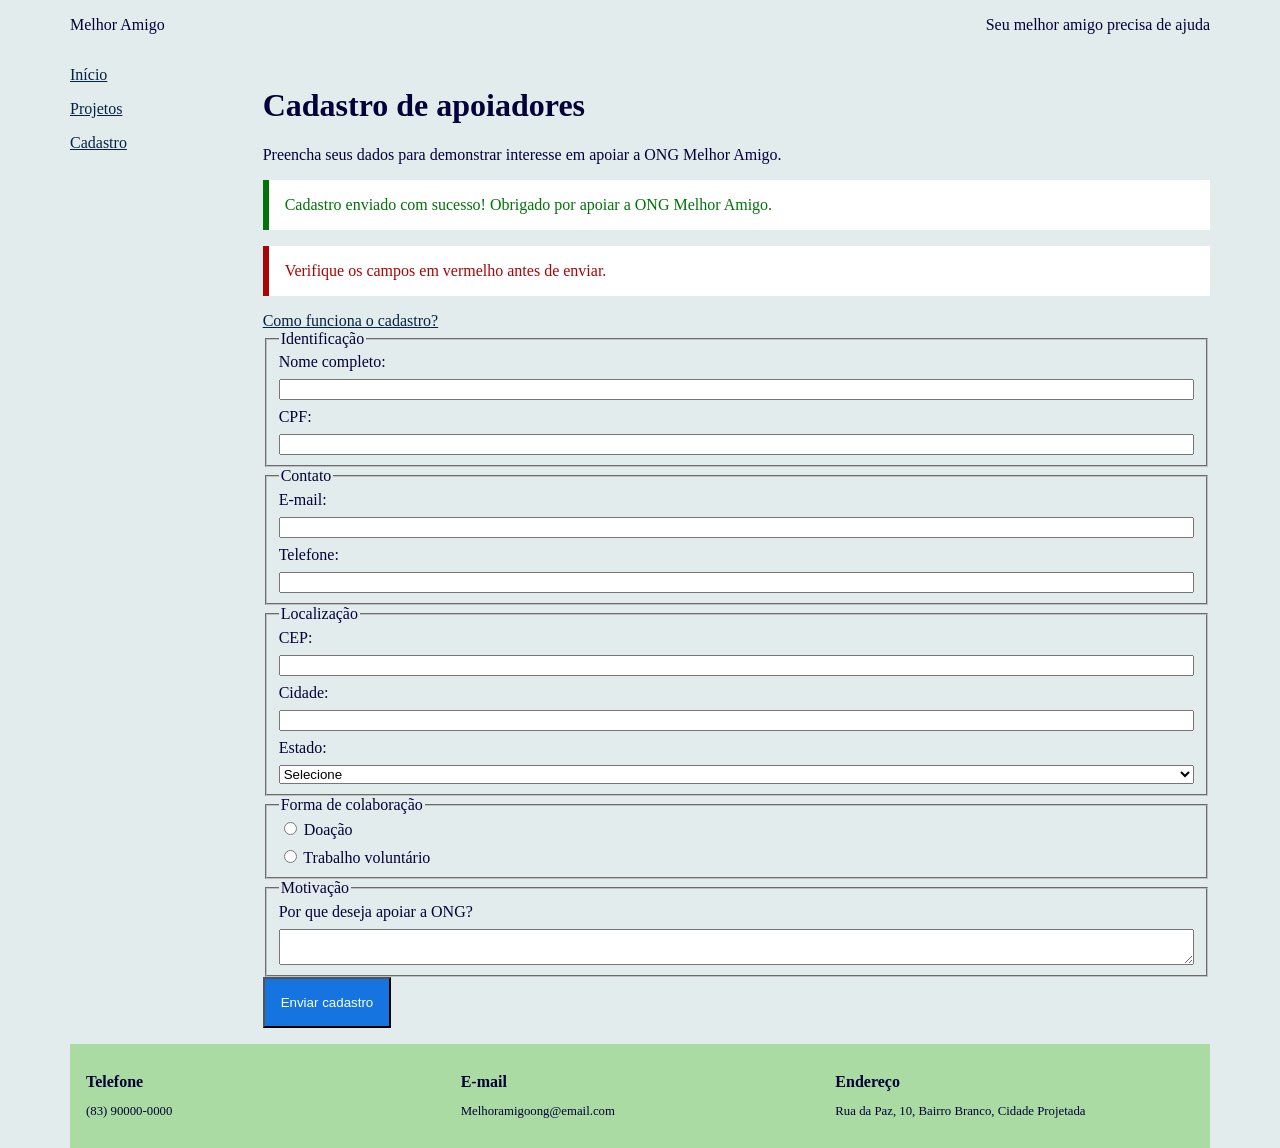
<file: html/cadastro.html>
<!DOCTYPE html>
<html lang="pt-BR">
  
<head>
  <meta charset="UTF-8">
  <meta name="viewport" content="width=device-width, initial-scale=1.0">

  <title>Cadastro | Melhor Amigo</title>

  <link rel="stylesheet" href="../css/variaveis.css">
  <link rel="stylesheet" href="../css/style.css">
  <script src="../js/main.js" defer></script>

</head>

<body>
    <header>
        <p>Melhor Amigo</p>
        <p>Seu melhor amigo precisa de ajuda</p>

    </header>

   <nav>
        <input type="checkbox" id="menu-toggle">
        <label for="menu-toggle">☰ Menu</label>

        <div class="menu-links">
            <a href="index.html">Início</a>
            <div class="dropdown">
                <a href="projetos.html">Projetos</a>
                <div class="submenu">
                    <a href="projetos.html#resgate">Resgate</a>
                    <a href="projetos.html#transformacao">Transformação</a>
                    <a href="projetos.html#adocao">Adoção responsável</a>
                </div>
            </div>
            <a href="cadastro.html">Cadastro</a>
        </div>
    </nav>

    <main>
        <h1>Cadastro de apoiadores</h1>
        <p>
            Preencha seus dados para demonstrar interesse em apoiar a ONG Melhor Amigo.
        </p>

<div class="alerta alerta-sucesso" role="alert">
    Cadastro enviado com sucesso! Obrigado por apoiar a ONG Melhor Amigo.
</div>

<div class="alerta alerta-erro" role="alert">
    Verifique os campos em vermelho antes de enviar.
</div>

<a href="#modal-info">Como funciona o cadastro?</a>

        <form> 
            <fieldset> 
                <legend>Identificação</legend>
                <label for="nome">Nome completo:</label>
                <input type="text" id="nome" name="nome" required>

                <label for="cpf">CPF:</label>
                <input type="text" id="cpf" name="cpf" pattern="[0-9]{11}">

            </fieldset>

            <fieldset>
                <legend>Contato</legend>

                <label for="email">E-mail:</label>
                <input type="email" id="email" name="email" required>

                <label for="telefone">Telefone:</label>
                <input type="tel" id="telefone" name="telefone" pattern="[0-9]{2}[0-9]{5}[0-9]{4}">

            </fieldset>

            <fieldset>
                <legend>Localização</legend>

                <label for="cep">CEP:</label>
                <input type="text" id="cep" name="cep" inputmode="numeric" pattern="[0-9]{5}[0-9]{3}">

                <label for="cidade">Cidade:</label>
                <input type="text" id="cidade" name="cidade">

                <label for="estado">Estado:</label>
                <select id="estado" name="estado">
                    <option value="">Selecione</option>
                    <option value="pb">PB</option>
                    <option value="rn">RN</option>
                    <option value="pe">PE</option>
                    <option value="sp">SP</option>
                    <option value="rj">RJ</option>
                    <option value="mg">MG</option>
                </select>

            </fieldset>

            <fieldset>
                <legend>Forma de colaboração</legend>

                <label>
                    <input type="radio" name="colaboracao" value="doacao">
                    Doação
                </label>

                <label>
                    <input type="radio" name="colaboracao" value="volutariado">
                    Trabalho voluntário
                </label>

            </fieldset>

            <fieldset>
                <legend>Motivação</legend>
                <label for="motivacao">Por que deseja apoiar a ONG?</label>
                <textarea id="motivacao" name="motivacao"></textarea>

            </fieldset>

            <button type="submit">Enviar cadastro</button>


        </form>

<div id="modal-info" class="modal" role="dialog" aria-labelledby="modal-titulo">
    <div class="modal-conteudo">
        <h2 id="modal-titulo">Como funciona o cadastro</h2>
        <p>Após o envio, nossa equipe entrará em contato em até 3 dias úteis para combinar a melhor forma de você colaborar.</p>
        <a href="#">Fechar</a>
    </div>
</div>

    </main>


    <footer>
        <section>
            <h2>Telefone</h2>
            <p>(83) 90000-0000</p>
        </section>

        <section>
            <h2>E-mail</h2>
            <p>Melhoramigoong@email.com</p>
        </section>

        <section>
            <h2>Endereço</h2>
            <p>Rua da Paz, 10, Bairro Branco, Cidade Projetada</p>
        </section>
        
    </footer>


</body>

</html>
</file>
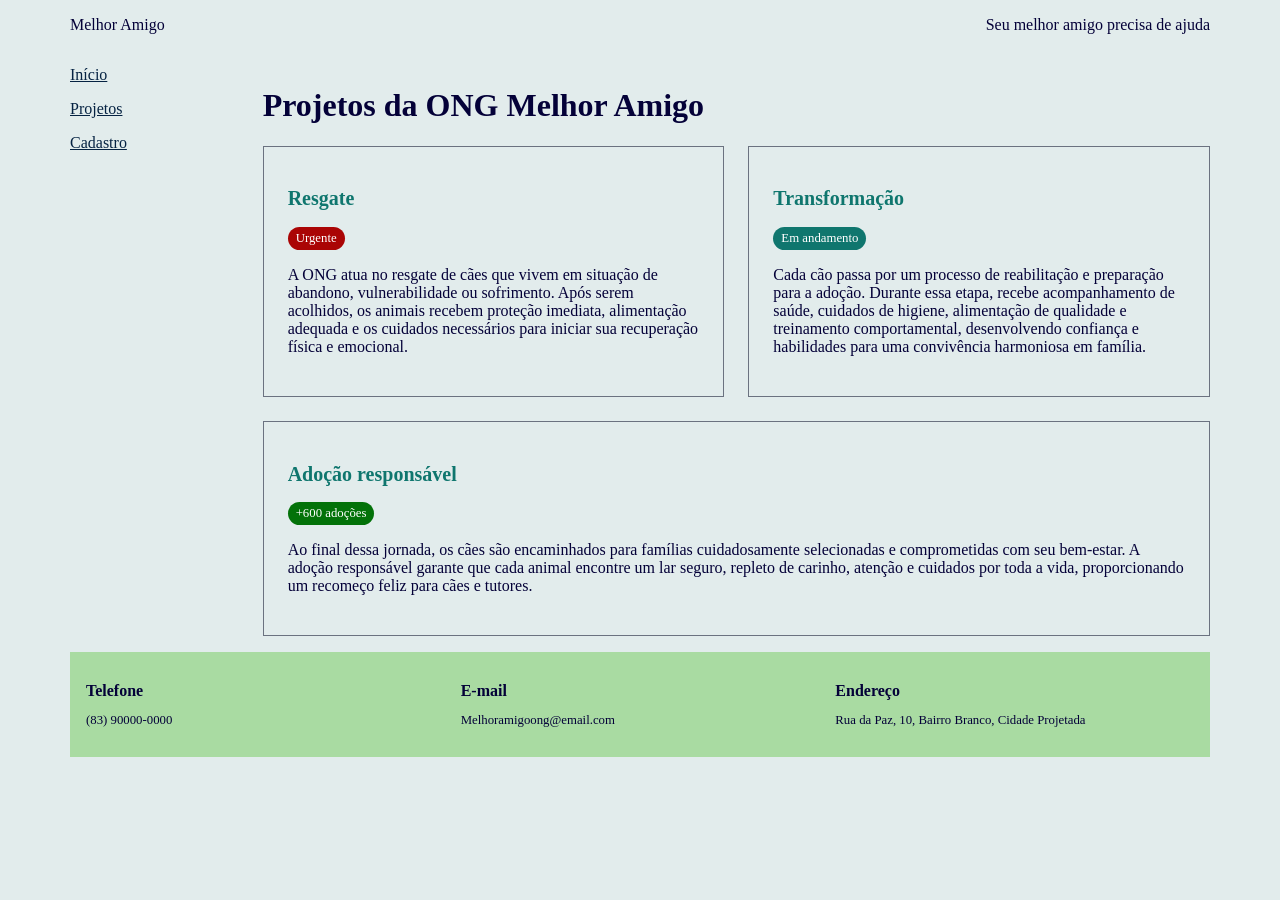
<file: html/projetos.html>
<!DOCTYPE html>
<html lang="pt-BR">
    

<head>
  <meta charset="UTF-8">  
  <meta name="viewport" content="width=device-width, initial-scale=1.0">
  <title>Projetos | Melhor Amigo</title>

  <link rel="stylesheet" href="../css/variaveis.css">
  <link rel="stylesheet" href="../css/style.css">
  <script src="../js/main.js" defer></script>

</head>

<body>
    <header>
        <p>Melhor Amigo</p>
        <p>Seu melhor amigo precisa de ajuda</p>
    </header>  
   <nav>
        <input type="checkbox" id="menu-toggle">
        <label for="menu-toggle">☰ Menu</label>

        <div class="menu-links">
            <a href="index.html">Início</a>
            <div class="dropdown">
                <a href="projetos.html">Projetos</a>
                <div class="submenu">
                    <a href="projetos.html#resgate">Resgate</a>
                    <a href="projetos.html#transformacao">Transformação</a>
                    <a href="projetos.html#adocao">Adoção responsável</a>
                </div>
            </div>
            <a href="cadastro.html">Cadastro</a>
        </div>
    </nav>
    
    <main>
            <h1>Projetos da ONG Melhor Amigo</h1>
            <div class="cartoes">
            <section id="resgate">
                <h2>Resgate</h2>
                <span class="badge badge-urgente">Urgente</span>
                <p>
                    A ONG atua no resgate de cães que vivem em situação de abandono, vulnerabilidade ou sofrimento. Após serem acolhidos, os animais recebem proteção imediata, alimentação adequada e os cuidados necessários para iniciar sua recuperação física e emocional.
                </p>
            </section>

            <section id="transformacao">
                <h2>Transformação</h2>
                <span class="badge badge-ativo">Em andamento</span>
                <p>
                    Cada cão passa por um processo de reabilitação e preparação para a adoção. Durante essa etapa, recebe acompanhamento de saúde, cuidados de higiene, alimentação de qualidade e treinamento comportamental, desenvolvendo confiança e habilidades para uma convivência harmoniosa em família.
                </p>
            </section>

            <section id="adocao">
                <h2>Adoção responsável</h2>
                <span class="badge badge-sucesso">+600 adoções</span>
                <p>
                    Ao final dessa jornada, os cães são encaminhados para famílias cuidadosamente selecionadas e comprometidas com seu bem-estar. A adoção responsável garante que cada animal encontre um lar seguro, repleto de carinho, atenção e cuidados por toda a vida, proporcionando um recomeço feliz para cães e tutores.
                </p>
            </section>
            </div>
    </main>
    
    <footer>
        <section>
            <h2>Telefone</h2>
            <p>(83) 90000-0000</p>
        </section>

        <section>
            <h2>E-mail</h2>
            <p>Melhoramigoong@email.com</p>
        </section>

        <section>
            <h2>Endereço</h2>
            <p>Rua da Paz, 10, Bairro Branco, Cidade Projetada</p>
        </section>
    </footer>

</body>
</html>
</file>
<file: css/variaveis.css>
/* =========================================================
   DESIGN SYSTEM — ONG Melhor Amigo
   Arquivo base de variáveis. Reutilizável em outros projetos:
   troque só os VALORES, mantenha os NOMES.

   Como usar: em cada página, dentro do <head>, ANTES do style.css:
   <link rel="stylesheet" href="css/variaveis.css">
   <link rel="stylesheet" href="css/style.css">
   ========================================================= */

:root {

  /* ---------- 1. CORES (mínimo 8) ----------
     Preencha com hexadecimais (#rrggbb).
     Regra de acessibilidade: texto sobre fundo precisa de
     contraste mínimo 4.5:1 (WCAG AA). Teste em:
     webaim.org/resources/contrastchecker                     */

  /* Primárias — identidade da ONG (botões, links, destaques) */
  --cor-primaria: #1574E0;  /* TODO */
  --cor-primaria-escura:   #052242;  /* TODO: hover/foco da primária */

  /* Secundárias — apoio e chamadas para ação */
  --cor-secundaria:  #0f766e;  /* TODO */
  --cor-destaque:    #b45309;  /* TODO: ex. botão "Doar" */

  /* Neutras — texto, fundos e bordas */
  --cor-texto:    #040138;  /* TODO: quase preto */
  --cor-texto-suave:  #4b5563;  /* TODO: textos secundários */
  --cor-fundo:    #e2ecec;  /* TODO: fundo da página */
  --cor-superficie: #a9dba2;  /* TODO: fundo de cartões/seções */
  --cor-borda:      #6b7280;  /* TODO */

  /* Feedback — mensagens de formulário */
  --cor-sucesso:    #037209;  /* TODO */
  --cor-erro:       #aa0505;  /* TODO */


  /* ---------- 2. TIPOGRAFIA (mínimo 5 níveis) ----------
     Use rem (1rem = 16px por padrão). Pense: qual elemento
     do SEU HTML usa cada nível?                               */

  --fonte-base:   system-ui, "Segoe UI", Roboto, sans-serif;  /* TODO: família da fonte */

  --texto-sm:        0.8rem;  /* TODO: ex. rodapé */
  --texto-base:        1rem;  /* TODO: parágrafos */
  --texto-lg:       1.25rem;  /* TODO: h2 */
  --texto-xl:       1.56rem;  /* TODO: h1 */
  --texto-2xl:      1.95rem;  /* TODO: ex. cabeçaho */


  /* ---------- 3. ESPAÇAMENTOS (escala modular) ----------
     Escolha UMA regra e siga à risca (ex.: múltiplos de 8px).  */

  --espaco-1:              0.5rem;  /* TODO */
  --espaco-2:              1rem;  /* TODO */
  --espaco-3:              1.5rem;  /* TODO */
  --espaco-4:              2rem;  /* TODO */
  --espaco-5:              3rem;  /* TODO */
}
</file>
<file: css/style.css>
body {
     background-color: var(--cor-fundo);
     color: var(--cor-texto);

     display: grid;
     grid-template-columns: repeat(12, 1fr);
     gap: var(--espaco-2);
     
img {
  max-width: 100%;
}

   }

header {
     grid-column: span 12;
     display: flex;
     justify-content: space-between;
     align-items: center;
     flex-wrap: wrap;
   }

nav {
     grid-column: span 12;
     display: flex;
     gap: var(--espaco-2);
     flex-wrap: wrap;
   }

main {
     grid-column: span 12;
   }

a {
  color: var(--cor-primaria-escura);
  transition: color 0.3s;
    }

a:hover {
  color: var(--cor-secundaria);
}

button:focus {
  outline: 3px solid var(--cor-destaque);
  outline-offset: 2px;
}

button:active {
  transform: scale(0.97);
}

button:disabled {
  opacity: 0.5;
  cursor: not-allowed;
}

h2 {
  color: var(--cor-secundaria);
  font-size: var(--texto-lg);
}

footer {
     background-color: var(--cor-superficie);
     font-size: var(--texto-sm);
     padding: var(--espaco-2);
     grid-column: span 12;

}
footer h2 {
    font-size: var(--texto-base);
    color: var(--cor-texto);
    
}


button {
     background-color: var(--cor-primaria);
     color: #FFFFFF;

     padding: var(--espaco-2);
     transition: background-color 0.3s;
     cursor: pointer;
   }

button:hover {
     background-color: var(--cor-primaria-escura);
   }


fieldset  {
  display: flex;
  flex-direction: column;
  gap: var(--espaco-1);

}

.cartoes {
  display: flex;
  flex-wrap: wrap;
  gap: var(--espaco-3);
}

.cartoes section {
  flex: 1 1 250px;
  padding: var(--espaco-3);
  border: 1px solid var(--cor-borda);
}

.badge {
  display: inline-block;
  padding: 0.25rem var(--espaco-1);
  border-radius: 1rem;
  font-size: var(--texto-sm);
  color: #FFFFFF;
}

.badge-urgente {
  background-color: var(--cor-erro);
}

.badge-ativo {
  background-color: var(--cor-secundaria);
}

.badge-sucesso {
  background-color: var(--cor-sucesso);
}

.alerta {
  padding: var(--espaco-2);
  margin-bottom: var(--espaco-2);
  border-left: 6px solid;
  background-color: #FFFFFF;
}

.alerta-sucesso {
  border-color: var(--cor-sucesso);
  color: var(--cor-sucesso);
}

.alerta-erro {
  border-color: var(--cor-erro);
  color: var(--cor-erro);
}

.modal {
  display: none;
  position: fixed;
  inset: 0;
  background-color: rgba(0, 0, 0, 0.6);
  justify-content: center;
  align-items: center;
}

.modal:target {
  display: flex;
}

.modal-conteudo {
  background-color: #FFFFFF;
  padding: var(--espaco-4);
  max-width: 500px;
  border-radius: 0.5rem;
}

#menu-toggle {
  display: none;
}

.menu-links {
  display: none;
}

#menu-toggle:checked ~ .menu-links{  
  display: flex;
  flex-direction: column;
  gap: var(--espaco-1);
  width: 100%;
}

.submenu {
  display: flex;
  flex-direction: column;
  gap: var(--espaco-1);
  padding-left: var(--espaco-3);
}

input:focus {
  outline: 2px solid var(--cor-primaria);
}

input:user-valid {
  border: 2px solid var(--cor-sucesso);
}

input:user-invalid {
  border: 2px solid var(--cor-erro);
}

@media (min-width: 576px) {
footer {
        display: grid;
        grid-template-columns: repeat(3, 1fr);
        gap: var(--espaco-2);
}
}

@media (min-width: 768px) {
    nav {
        grid-column: span 3;
        flex-direction: column;
  }

    main {
        grid-column: span 9;
  }
    nav label {
    display: none;
  }

  .menu-links {
    display: flex;
    flex-direction: column;
    gap: var(--espaco-2);
  }

    .submenu {
    display: none;
  }

  .dropdown:hover .submenu {
    display: flex;
    flex-direction: column;
  }
}

@media (min-width: 992px) {
    nav {
        grid-column: span 2;
  }

    main {
        grid-column: span 10;
  }

}

@media (min-width: 1200px) {
    body {
        max-width: 1140px;
        margin: 0 auto;
    }
}

@media (min-width: 1400px) {
    body {
        max-width: 1320px;
        gap: var(--espaco-4);
    }
}

input.campo-erro {
    border: 2px solid var(--cor-erro);
    background-color: #fdecec;
}

input.campo-ok {
    border: 2px solid var(--cor-sucesso);
}

.mensagem-erro {
    color: var(--cor-erro);
    font-size: var(--texto-sm);
}

/* ===== Acessibilidade ===== */

/* Link "pular para o conteúdo": escondido fora da tela, aparece ao receber foco */
.pular-link {
    position: absolute;
    left: -9999px;
    top: 0;
    z-index: 100;
    background-color: var(--cor-primaria-escura);
    color: #FFFFFF;
    padding: var(--espaco-1) var(--espaco-2);
}

.pular-link:focus {
    left: var(--espaco-2);
}

/* Foco sempre visível para quem navega com o teclado */
a:focus-visible,
button:focus-visible,
input:focus-visible,
select:focus-visible,
textarea:focus-visible {
    outline: 3px solid var(--cor-destaque);
    outline-offset: 2px;
}

/* Menu do celular acessível pelo teclado: o checkbox fica invisível, mas pode receber foco */
#menu-toggle {
    display: block;
    position: absolute;
    opacity: 0;
    width: 1px;
    height: 1px;
}

#menu-toggle:focus-visible + label {
    outline: 3px solid var(--cor-destaque);
    outline-offset: 2px;
}

@media (min-width: 768px) {
    #menu-toggle {
        display: none;
    }

    .dropdown:focus-within .submenu {
        display: flex;
        flex-direction: column;
    }
}
/* ===== Acessibilidade ===== */

/* Link "pular para o conteúdo": escondido fora da tela, aparece ao receber foco */
.pular-link {
    position: absolute;
    left: -9999px;
    top: 0;
    z-index: 100;
    background-color: var(--cor-primaria-escura);
    color: #FFFFFF;
    padding: var(--espaco-1) var(--espaco-2);
}

.pular-link:focus {
    left: var(--espaco-2);
}

/* Foco sempre visível para quem navega com o teclado */
a:focus-visible,
button:focus-visible,
input:focus-visible,
select:focus-visible,
textarea:focus-visible {
    outline: 3px solid var(--cor-destaque);
    outline-offset: 2px;
}

/* Menu do celular acessível pelo teclado: o checkbox fica invisível, mas pode receber foco */
#menu-toggle {
    display: block;
    position: absolute;
    opacity: 0;
    width: 1px;
    height: 1px;
}

#menu-toggle:focus-visible + label {
    outline: 3px solid var(--cor-destaque);
    outline-offset: 2px;
}

@media (min-width: 768px) {
    #menu-toggle {
        display: none;
    }

    /* Submenu abre também com o teclado, não só com o mouse */
    .dropdown:focus-within .submenu {
        display: flex;
        flex-direction: column;
    }
}

/* Modo de alto contraste: redefine as variáveis do design system */
body.alto-contraste {
    --cor-fundo: #000000;
    --cor-texto: #FFFFFF;
    --cor-superficie: #000000;
    --cor-primaria: #000000;
    --cor-primaria-escura: #FFFF00;
    --cor-secundaria: #FFFF00;
    --cor-borda: #FFFFFF;
}

body.alto-contraste button {
    border: 2px solid #FFFFFF;
}

body.alto-contraste footer,
body.alto-contraste .alerta,
body.alto-contraste .modal-conteudo {
    background-color: #000000;
    color: #FFFFFF;
    border: 2px solid #FFFFFF;
}

/* Respeita quem configurou o sistema para reduzir animações */
@media (prefers-reduced-motion: reduce) {
    * {
        transition: none !important;
    }
}

.cartoes img,
.ilustracao {
    display: block;
    width: 100%;
    max-width: 400px;
    height: auto;
    border-radius: 0.5rem;
}

.ilustracao-destaque {
    display: block;
    width: 100%;
    height: auto;
    border-radius: 0.5rem;
}
</file>
